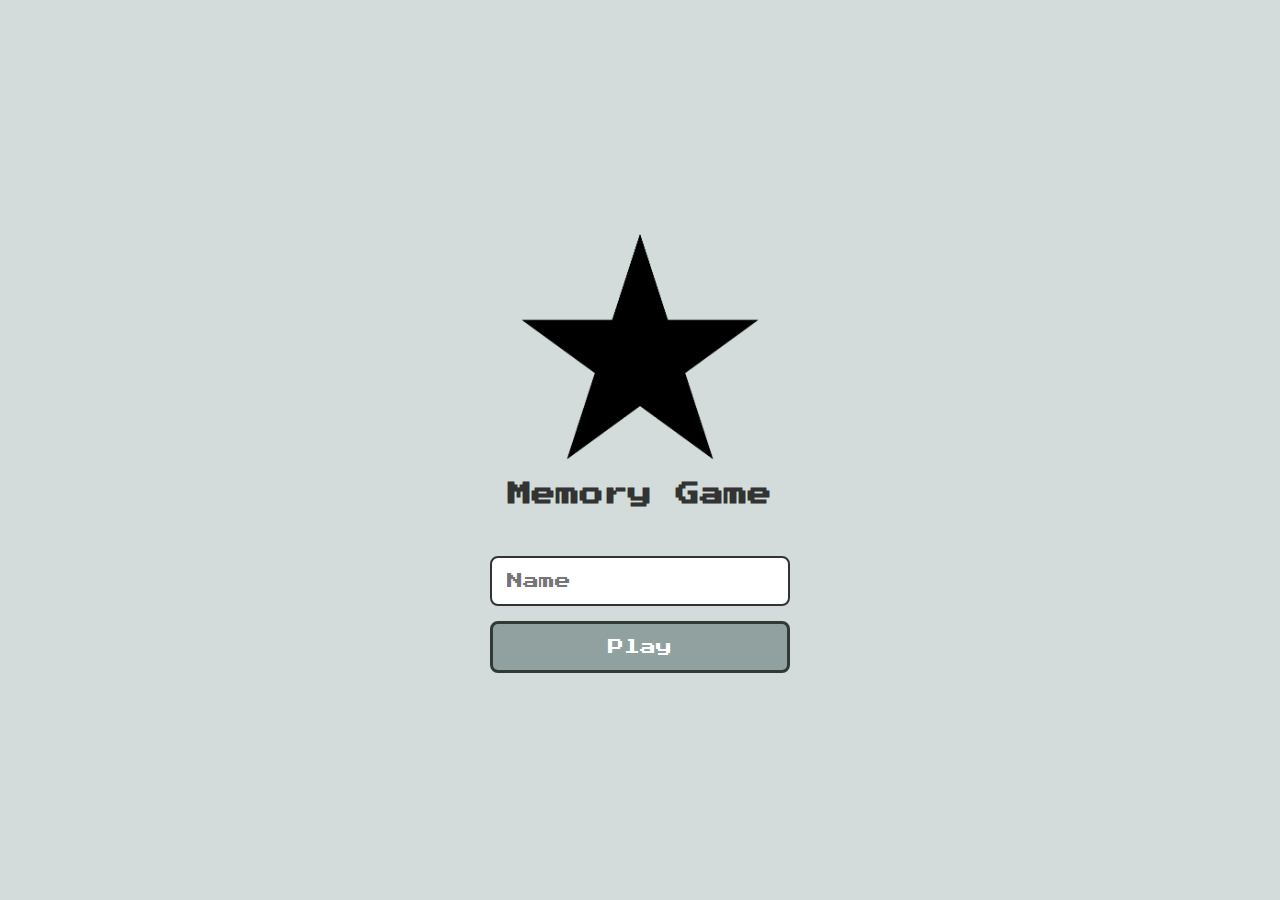
<file: index.html>
<!DOCTYPE html>
<html lang="en">

<head>
  <meta charset="UTF-8">
  <meta name="viewport" content="width=device-width, initial-scale=1.0">

  <link rel="stylesheet" href="./css/reset.css">
  <link rel="stylesheet" href="./css/login.css">

  <script defer src="./js/login.js"></script>
  <link rel="shortcut icon" href="./images/brain.png" type="image/x-icon">
  <title>Memory Game | Login</title>
</head>

<body>

  <form class="login-form">

    <div class="login__header">
      <img src="./images/star.png" alt="star icon">
      <h1 class="pulsating-text">Memory Game</h1>
    </div>

    <input type="text" placeholder="Name" class="login__input">
    <button type="submit" class="login__button">Play</button>

  </form>

</body>

</html>
</file>
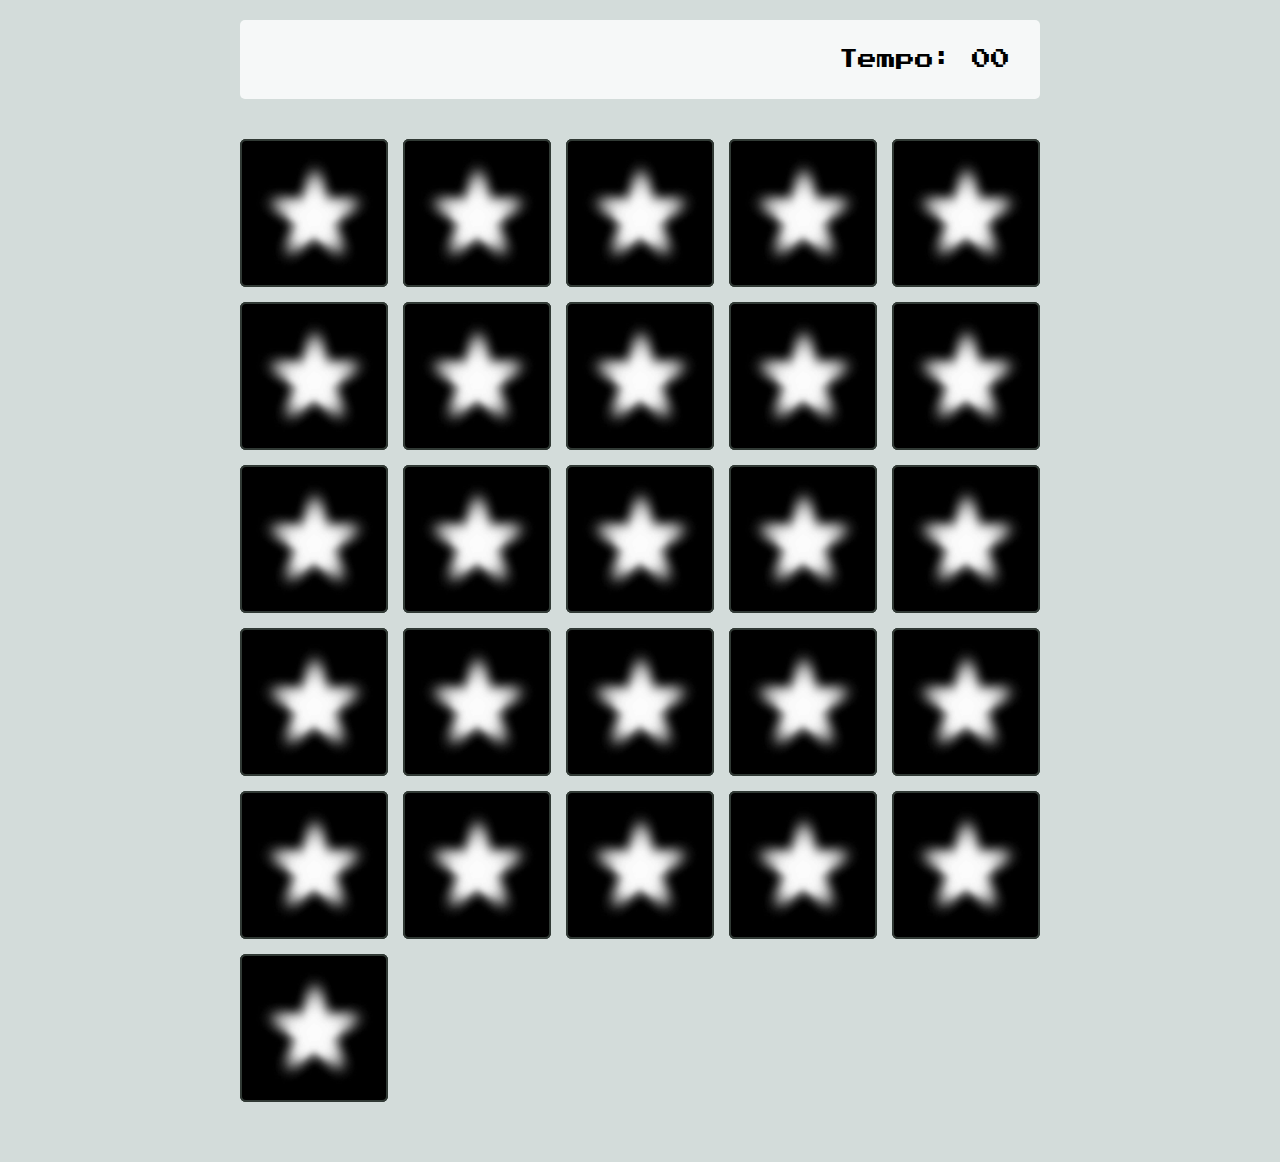
<file: pages/game.html>
<!DOCTYPE html>
<html lang="pt-br">
<head>
    <meta charset="UTF-8">
    <meta name="viewport" content="width=device-width, initial-scale=1.0">
    <link rel="stylesheet" href="../css/reset.css">
    <link rel="stylesheet" href="../css/game.css">
    <script defer src="../js/game.js"></script>
    <title>jogo</title>
</head>
<body>
    <main>
        <header>
          <span class="player"></span>
          <span>Tempo: <span class="timer">00</span></span>
        </header>
        <div class="grid"></div>  
    </main> 
</body>
</html>
</file>
<file: css/login.css>
.login-form {
    align-items: center;
    display: flex;
    flex-direction: column;
    height: 100vh;
    justify-content: center;
  }

  .login__header {
    align-items: center;
    display: flex;
    flex-direction: column;
    justify-content: center;
    margin-bottom: 50px;
  }
  
  .login__header img {
    width: 250px;
    padding-bottom: 1rem;
  }
  
  
  
  .login__header h1 {
    color: #333;
    font-size: 1.5em;
  }
  
  .login__input {
    border: 2px solid #333;
    border-radius: 8px;
    color: #333;
    font-size: 1em;
    margin-bottom: 15px;
    max-width: 300px;
    outline: none;
    padding: 15px;
    width: 100%;
  }
  
  .login__button {
    background-color: #90A19F;
    border: 3px solid #313A35;
    border-radius: 8px;
    color: #fff;
    cursor: pointer;
    font-size: 1em;
    max-width: 300px;
    padding: 15px;
    width: 100%;
  }

  .login__button:hover {
    transform: scale(1.1);
  }
  
  .login__button:active {
    transform: scale(0.9);
  }

  
  .login__button:disabled {
    background-color: #eee;
    border: 2px solid #969595;
    color: #aaa;
    cursor: auto;
  }

  @keyframes pulse {
    0% {
      transform: scale(1);
    }
    50% {
      transform: scale(1.1);
    }
    100% {
      transform: scale(1);
    }
  }
  
  .pulsating-text {
    animation: pulse 1.5s infinite;
  }
</file>
<file: css/game.css>
main{
display: flex;
  flex-direction: column;
  width: 100%;
  background-size: cover;
  min-height: 100vh;
  align-items: center;
  justify-content: center;
  padding: 20px 20px 50px;
}

header {
    display: flex;
    align-items: center;
    justify-content: space-between;
    background-color: rgba(255, 255, 255, 0.8);
    font-size: 1.2em;
    width: 100%;
    max-width: 800px;
    padding: 30px;
    margin: 0 0 30px;
    border-radius: 5px;
  }

.grid{
    display: grid;
    grid-template-columns: repeat(5, 1fr);
    gap: 15px;
    width: 100%;
    max-width: 800px;
    margin: 10px auto;
}

.card {
    width: 100%;
    aspect-ratio: 4/4;
    background-color: #333;
    border-radius: 6px;
    position: relative;
    transition: all 400ms ease;
    transform-style: preserve-3d;
}

.card:hover{
    transform: rotateY(180deg);
}

.face {
    width: 100%;
    height: 100%;
    position: absolute;
    background-size: cover;
    background-position: center;
    border-radius: 5px;
    transition: all 400ms ease;
    background-size: cover;
    background-position: center;
    border-radius: 6px;
    border: 2px solid #313A35;
}

.front {
    transform: rotateY(180deg);
}

.back {
    background-image: url(../images/back.jpg);
    backface-visibility: hidden;
}

.reveal-card {
    transform: rotateY(180deg);
}

.disabled-card {
    filter: saturate(0);
    opacity: 0.5;
}

@media screen and (max-width:920px) {
    .grid {
      grid-template-columns: repeat(5, 1fr);
  
    }
  }
</file>
